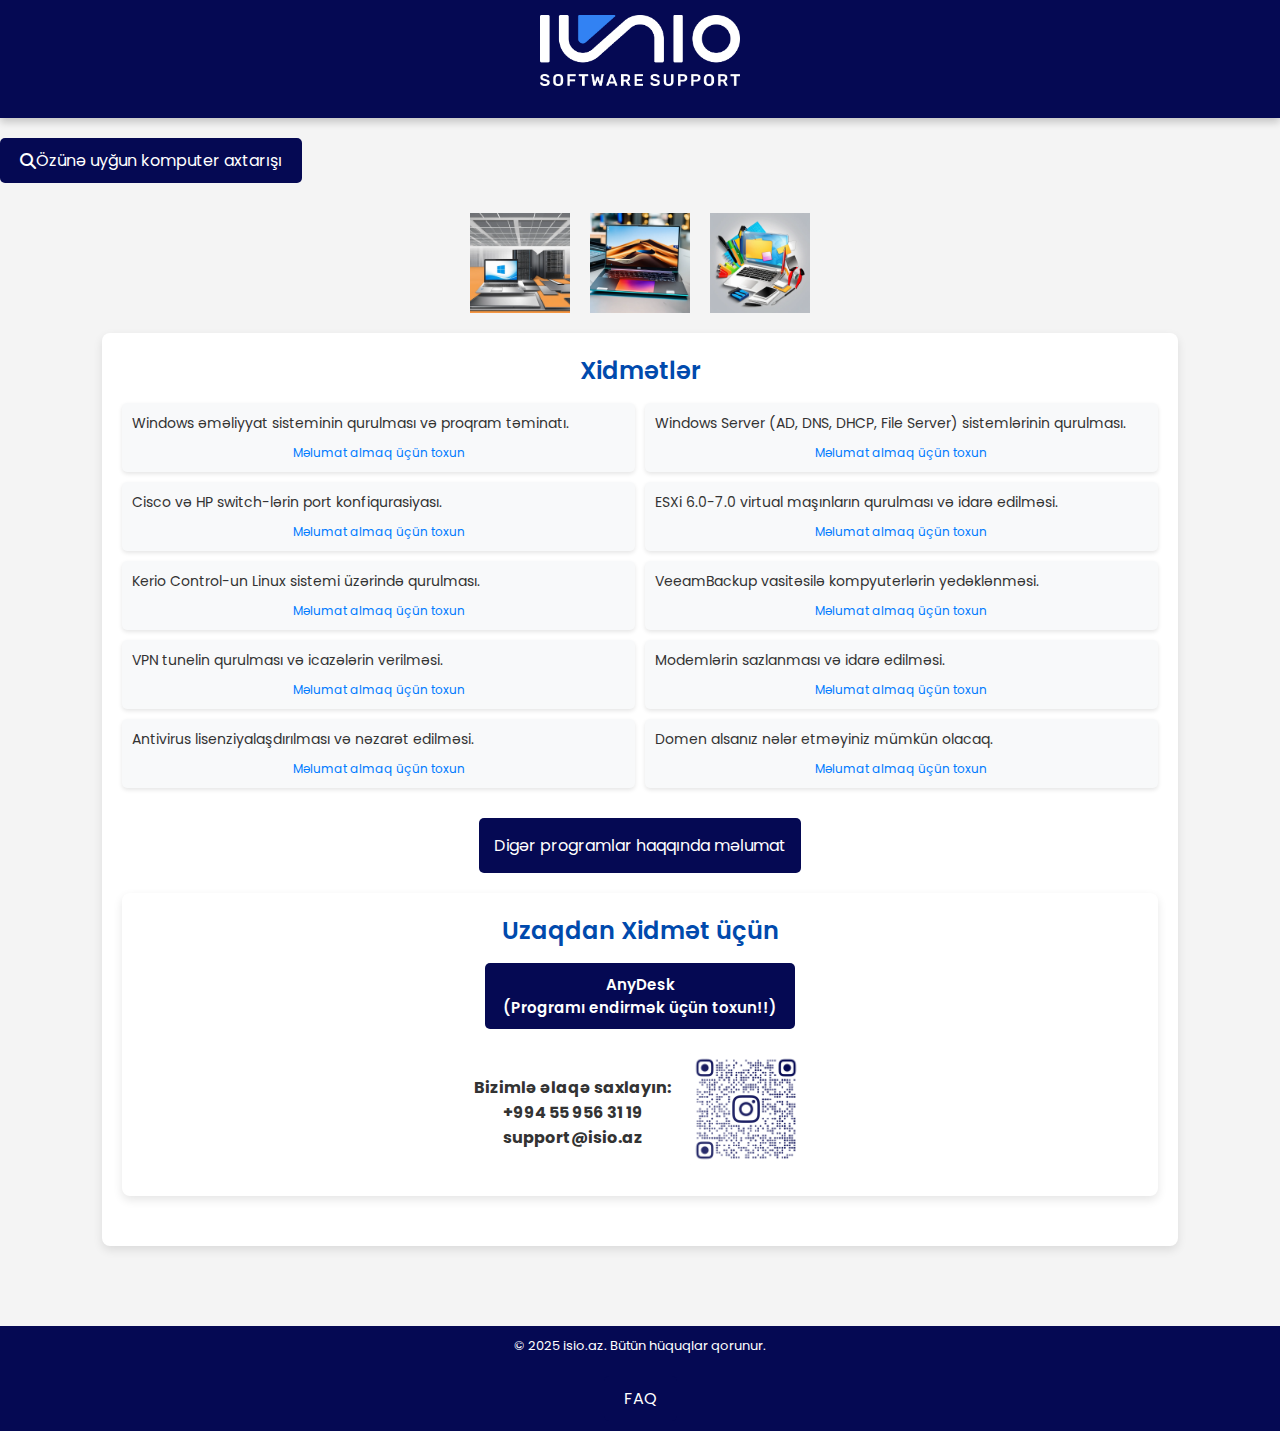
<file: index.html>
<!DOCTYPE html>
<html lang="az">
<head>
<head>
    <meta charset="UTF-8">
    <meta name="viewport" content="width=device-width, initial-scale=1.0">
    <title>isio.az - Uzaqdan İT Dəstək Xidmətləri</title>

    <!-- SEO Meta Tags -->
    <meta name="keywords" content="uzaqdan texniki dəstək, Windows quraşdırılması, server qurulması, VPN, Kerio, antivirus, AnyDesk, İT xidmətlər, isio.az">
    <meta name="description" content="isio.az sizə uzaqdan texniki dəstək xidmətləri təqdim edir. Windows və Server qurğularının sazlanması, VPN, antivirus, Kerio və daha çox.">
    <meta name="author" content="isio.az">

    <!-- Robots and Indexing -->
    <meta name="robots" content="index, follow">
    <meta name="googlebot" content="index, follow">

    <!-- Open Graph (Facebook və s.) -->
    <meta property="og:title" content="isio.az - Uzaqdan İT Dəstək Xidmətləri">
    <meta property="og:description" content="Uzaqdan Windows, Server, VPN, antivirus və digər İT xidmətləri ilə texniki problemlərinizi həll edin.">
    <meta property="og:image" content="https://isio.az/logo.png">
    <meta property="og:url" content="https://isio.az">
    <meta property="og:type" content="website">

    <!-- Twitter Card -->
    <meta name="twitter:card" content="summary_large_image">
    <meta name="twitter:title" content="isio.az - Uzaqdan İT Dəstək Xidmətləri">
    <meta name="twitter:description" content="Uzaqdan İT dəstək xidmətləri ilə problemlərinizə sürətli həll.">
    <meta name="twitter:image" content="https://isio.az/logo.png">

    <!-- Favicon -->
    <link rel="icon" href="logo2.ico" type="image/x-icon">

    <!-- Font Awesome -->
    <link rel="stylesheet" href="https://cdnjs.cloudflare.com/ajax/libs/font-awesome/6.5.0/css/all.min.css">

    <!-- Cookiebot -->
    <script id="Cookiebot" src="https://consent.cookiebot.com/uc.js" data-cbid="51bd7281-9b43-4dba-870f-01ab7e5d1880" type="text/javascript"></script>

    <!-- Google Fonts -->
    <link href="https://fonts.googleapis.com/css2?family=Poppins:wght@300;400;600&display=swap" rel="stylesheet">

    <!-- Google Tag Manager -->
    <script>(function(w,d,s,l,i){w[l]=w[l]||[];w[l].push({'gtm.start':
    new Date().getTime(),event:'gtm.js'});var f=d.getElementsByTagName(s)[0],
    j=d.createElement(s),dl=l!='dataLayer'?'&l='+l:'';j.async=true;j.src=
    'https://www.googletagmanager.com/gtm.js?id='+i+dl;f.parentNode.insertBefore(j,f);
    })(window,document,'script','dataLayer','GTM-56B8S53M');</script>

    <!-- Google Analytics -->
    <script async src="https://www.googletagmanager.com/gtag/js?id=G-GMBKCT1656"></script>
    <script>
        window.dataLayer = window.dataLayer || [];
        function gtag(){dataLayer.push(arguments);}
        gtag('js', new Date());
        gtag('config', 'G-GMBKCT1656');
    </script>
    
    <style>
        @import url('https://fonts.googleapis.com/css2?family=Poppins:wght@300;400;600&display=swap');

        * {
            margin: 0;
            padding: 0;
            box-sizing: border-box;
            font-family: 'Poppins', sans-serif;
        }

        body {
            background-color: #f4f4f4;
            color: #333;
            overflow-x: hidden;
        }

        header {
            background: #050953;
            text-align: center;
            padding: 15px;
            box-shadow: 0 4px 8px rgba(0, 0, 0, 0.2);
        }

        header img {
            width: 200px;
            animation: fadeIn 1.5s ease-in-out;
        }

        main {
            padding: 30px 8%;
            position: relative;
        }

        .services, .support {
            padding: 20px;
            background: white;
            border-radius: 8px;
            box-shadow: 0 4px 10px rgba(0, 0, 0, 0.1);
            animation: slideUp 0.8s ease-in-out;
            margin-bottom: 30px;
        }

        h2 {
            text-align: center;
            color: #004aad;
            font-weight: 600;
            margin-bottom: 15px;
        }

        .service-list {
            display: flex;
            flex-wrap: wrap;
            gap: 10px;
            justify-content: space-between;
            list-style: none;
            padding: 0;
        }

        .service-list li {
            flex: 1 1 calc(50% - 10px);
            background: #f8f9fa;
            padding: 10px;
            border-radius: 5px;
            box-shadow: 0 2px 4px rgba(0, 0, 0, 0.1);
            font-size: 14px;
            transition: transform 0.2s ease-in-out;
            cursor: pointer;
        }

        .service-images {
    display: flex;
    justify-content: center;
    gap: 20px;
    margin-bottom: 20px;
}

.service-images img {
    width: 100px; /* İki dəfə kiçiltmə */
    height: auto;
    transition: transform 0.3s ease;
}

.service-images img:hover {
    transform: scale(1.05); /* Hover effekti əlavə etdim */
}


        .service-list li:hover {
            transform: scale(1.02);
            background: #eef3ff;
        }

        .service-list li .info {
            margin-top: 10px;
            font-size: 12px;
            color: #007BFF;
            text-align: center;
        }

        .support div {
            text-align: center;
        }

        .support button {
            padding: 10px 18px;
            background: #050953; /* AnyDesk düyməsinin rəngi */
            color: #fff;
            text-decoration: none;
            font-size: 15px;
            font-weight: 600;
            border-radius: 5px;
            border: none;
            cursor: pointer;
            transition: background 0.3s ease-in-out;
        }

        .support button:hover {
            background: #003366;
        }

        .contact-info {
            display: flex;
            align-items: center;
            justify-content: center;
            gap: 15px;
            margin-top: 20px;
            text-align: center;
        }

        .btn {
    color: red; /* FAQ linkinin rəngi qırmızı olsun */
    text-decoration: none; /* Alt xətləri silək */
}

.btn:hover {
    color: darkred; /* Hover effekti ilə rəngi bir az tündləşdirək */
}

        .qr img {
            width: 120px;
            height: 120px;
        }

        footer {
            text-align: center;
            padding: 10px;
            background: #050953;
            color: #fff;
            font-size: 13px;
            margin-top: 20px;
        }

        /* Overlay styles */
        #overlay {
            display: none;
            position: fixed;
            top: 0;
            left: 0;
            width: 100%;
            height: 100%;
            background-color: rgba(0, 0, 0, 0.7);
            justify-content: center;
            align-items: center;
        }
        
        #content {
            background-color: white;
            padding: 20px;
            border-radius: 5px;
            max-width: 600px;
            margin: auto;
            text-align: left;
            overflow-y: auto;
            max-height: 80vh;
        }

        @keyframes fadeIn {
            from { opacity: 0; }
            to { opacity: 1; }
        }

        @keyframes slideUp {
            from { transform: translateY(20px); opacity: 0; }
            to { transform: translateY(0); opacity: 1; }
        }

        .prices-button-container {
    display: flex; /* Düyməni mərkəzləşdirmək üçün flex istifadə edirik */
    justify-content: center; /* Üfüqi mərkəzləşdirmək */
    margin-top: 30px; /* "Xidmətlər" hissəsindən məsafə */
    margin-bottom: 20px; /* "Ehtiyatdan Xidmət" hissəsindən məsafə */
}

.prices-button {
    padding: 15px;
    background-color: #050953;
    color: white;
    border: none;
    border-radius: 5px;
    font-size: 16px;
    cursor: pointer;
    transition: transform 0.3s, background-color 0.3s;
}

.prices-button:hover {
    transform: scale(1.05);
    background-color: #003366;
}

        .btn {
            display: inline-flex;
            align-items: center; /* İkonu mətni ilə düz alin */
            padding: 10px 20px;
            font-size: 16px;
            color: white;
            background-color: #050953; /* Düymənin arxa fon rəngi */
            border: none;
            border-radius: 5px; /* Künclərin dairəsi */
            text-decoration: none; /* Alt xətti gizlə */
            transition: background-color 0.3s; /* Rəng dəyişməsinin animasiyası */
            margin-top: 20px; /* Baş səhifə ilə düymə arasında məsafə */
        }
        
        .btn:hover {
            background-color: #ffffff; /* Hover zamanı arxa fon rəngi */
        }
    </style>
      <!-- Google Analytics -->
  <script async src="https://www.googletagmanager.com/gtag/js?id=G-XXXXXXX"></script>
  <script>
    window.dataLayer = window.dataLayer || [];
    function gtag(){dataLayer.push(arguments);}
    gtag('js', new Date());
    gtag('config', 'G-GMBKCT1656');
  </script>
</head>


<body>


    <!-- Google Tag Manager (noscript) -->
<noscript><iframe src="https://www.googletagmanager.com/ns.html?id=GTM-56B8S53M"
height="0" width="0" style="display:none;visibility:hidden"></iframe></noscript>
<!-- End Google Tag Manager (noscript) -->

    <header>
        <img src="logo.png" alt="isio.az Logo">
        <p style="text-align: right; margin: 10px;">
        </p>
    </header>

    <body>
        <a href="komputerler.html" class="btn">
            <i class="fas fa-search"></i> Özünə uyğun komputer axtarışı
        </a>
    </body>

    <main>
        <div class="service-images">
            <img src="foto1.png" alt="Foto 1" class="service-image">
            <img src="foto2.png" alt="Foto 2" class="service-image">
            <img src="foto3.png" alt="Foto 3" class="service-image">
        </div>
        <section class="services">
            <h2>Xidmətlər</h2>

            <ul class="service-list">
                <li onclick="openOverlay('windows-operations')">
                    Windows əməliyyat sisteminin qurulması və proqram təminatı.<br>
                    <div class="info">Məlumat almaq üçün toxun</div>
                </li>
                <li onclick="openOverlay('windows-server')">
                    Windows Server (AD, DNS, DHCP, File Server) sistemlərinin qurulması.<br>
                    <div class="info">Məlumat almaq üçün toxun</div>
                </li>
                <li onclick="openOverlay('switch-configuration')">
                    Cisco və HP switch-lərin port konfiqurasiyası.<br>
                    <div class="info">Məlumat almaq üçün toxun</div>
                </li>
                <li onclick="openOverlay('esxi')">
                    ESXi 6.0-7.0 virtual maşınların qurulması və idarə edilməsi.<br>
                    <div class="info">Məlumat almaq üçün toxun</div>
                </li>
                <li onclick="openOverlay('kerio')">
                    Kerio Control-un Linux sistemi üzərində qurulması.<br>
                    <div class="info">Məlumat almaq üçün toxun</div>
                </li>
                <li onclick="openOverlay('veeam-backup')">
                    VeeamBackup vasitəsilə kompyuterlərin yedəklənməsi.<br>
                    <div class="info">Məlumat almaq üçün toxun</div>
                </li>
                <li onclick="openOverlay('vpn')">
                    VPN tunelin qurulması və icazələrin verilməsi.<br>
                    <div class="info">Məlumat almaq üçün toxun</div>
                </li>
                <li onclick="openOverlay('modem-configuration')">
                    Modemlərin sazlanması və idarə edilməsi.<br>
                    <div class="info">Məlumat almaq üçün toxun</div>
                </li>
                <li onclick="openOverlay('antivirus')">
                    Antivirus lisenziyalaşdırılması və nəzarət edilməsi.<br>
                    <div class="info">Məlumat almaq üçün toxun</div>
                </li>
                <li onclick="openOverlay('domen')">
                    Domen alsanız nələr etməyiniz mümkün olacaq.<br>
                    <div class="info">Məlumat almaq üçün toxun</div>
                </li>
            </ul>
<!-- Price Button under Services section -->
<div class="prices-button-container">
    <button class="prices-button" onclick="showPrices()">Digər programlar haqqında məlumat</button>
</div>

        <section class="support">
            <h2>Uzaqdan Xidmət üçün </h2>
            <div>
                <button onclick="window.location.href='AnyDesk.exe';">
                    AnyDesk
                    <p>(Programı endirmək üçün toxun!!)</p>
                </button>
            </div>
<!-- Əlaqə bölməsi -->
<div class="contact-info">
    <div>
      <p><strong>Bizimlə əlaqə saxlayın:</strong></p>
      <p>
         <strong>
          <a href="#" onclick="chooseContactOption(event)" style="text-decoration: none; color: inherit;">+994 55 956 31 19</a>
        </strong>
      </p>
      <p> <strong>
        <a href="mailto:support@isio.az?subject=Əlaqə&body=Anydesk%20İD%20daxil%20edin:%0AƏlaqə%20nömrəsi%20daxil%20edin:" style="text-decoration: none; color: inherit;">
          support@isio.az
        </a>
      </strong></p>
    </div>
    <div class="qr">
      <a href="https://www.instagram.com/isio.az/" target="_blank">
        <img src="QR.png" alt="Instagram QR Kodu">
      </a>
    </div>
  </div>
</main>

        <!-- Overlay Div -->
        <div id="overlay" onclick="closeOverlay()">
            <div id="content">
                <div id="windows-operations-content" style="display: none;">
                    <h3>Windows əməliyyat sisteminin iş prinsipləri:</h3>
                    <p>Windows əməliyyat sistemi, istifadəçilərə qrafik istifadəçi interfeysi (GUI) vasitəsilə rahat idarəetmə imkanları təqdim edir. Əməliyyat sistemi həmçinin çoxsaylı tətbiqlərin eyni anda işlədilməsinə imkan verən çoxnüvəli çoxsistemli əməliyyat prinsipləri üzərində qurulub...</p>
                </div>
                <div id="windows-server-content" style="display: none;">
                    <h3>Windows Server (AD, DNS, DHCP, File Server) sistemlərinin qurulması:</h3>
                    <p>Windows Server, təşkilatlar üçün müxtəlif xidmətlər və resursları idarə etmək üçün istifadə edilən əməliyyat sistemidir. Active Directory (AD) şəbəkə resurslarını mərkəzləşdirilmiş şəkildə idarə edir, DNS (Domain Name System) şəbəkə üzərində resursların tapılmasını təmin edir, DHCP isə IP ünvanlarının avtomatik olaraq verilməsini təmin edir...</p>
                </div>
                <div id="switch-configuration-content" style="display: none;">
                    <h3>Cisco və HP switch-lərin port konfiqurasiyası:</h3>
                    <p>Cisco və HP switch-lərin port konfiqurasiyası, şəbəkə trafiki və qurğular arasında əlaqələrin düzgün şəkildə qurulmasını təmin edir. Bu xidmət, şəbəkə təhlükəsizliyi və performansını artırmaq məqsədilə vacibdir...</p>
                </div>
                <div id="esxi-content" style="display: none;">
                    <h3>ESXi 6.0-7.0 virtual maşınların qurulması və idarə edilməsi:</h3>
                    <p>ESXi, VMware tərəfindən təqdim olunan bir hipervizordur və bu sistem virtual maşınların idarə edilməsi üçün istifadə olunur. Bu xidmət, fiziki serverin resurslarından daha səmərəli istifadə etməyə imkan verir...</p>
                </div>
                <div id="kerio-content" style="display: none;">
                    <h3>Kerio Control-un Linux sistemi üzərində qurulması:</h3>
                    <p>Kerio Control, şəbəkə təhlükəsizliyini təmin edən bir firewall proqramıdır. Linux sistemində bu proqramın qurulması, şəbəkə təhlükəsizliyinin artırılması və internet əlaqələrinin idarə edilməsi üçün vacibdir...</p>
                </div>
                <div id="veeam-backup-content" style="display: none;">
                    <h3>VeeamBackup vasitəsilə kompyuterlərin yedəklənməsi:</h3>
                    <p>VeeamBackup, məlumatların itirilməməsi üçün təşkilatlarda istifadə edilən bir yedəkləmə həllidir. Bu sistem, kompüterlərin tam və fərdi yedəklənməsi üçün istifadə olunur...</p>
                </div>
                <div id="vpn-content" style="display: none;">
                    <h3>VPN tunelin qurulması və icazələrin verilməsi:</h3>
                    <p>VPN (Virtual Private Network) tunel qurulması, uzaqdan şəbəkə bağlantılarının təhlükəsizliyini təmin edir. Bu xidmət şəbəkə üzərində məlumatların şifrələnərək ötürülməsini təmin edir...</p>
                </div>
                <div id="modem-configuration-content" style="display: none;">
                    <h3>Modemlərin sazlanması və idarə edilməsi:</h3>
                    <p>Modemlərin düzgün sazlanması, şəbəkə sürətinin optimallaşdırılması və bağlantıların davamlılığını təmin etmək üçün əhəmiyyətlidir...</p>
                </div>
                <div id="antivirus-content" style="display: none;">
                    <h3>Antivirus lisenziyalaşdırılması və nəzarət edilməsi:</h3>
                    <p>Antivirus proqramlarının düzgün işləməsi və müntəzəm yenilənməsi, şəbəkə təhlükəsizliyini qorumaq və potensial təhdidlərə qarşı mübarizə aparmaq üçün vacibdir...</p>
                </div>
                <div id="domen-content" style="display: none;">
                    <h3>Domen alsanız nələr etməyiniz mümkün olacaq:</h3>
                    <p>🌐 1. Veb sayt yaratmaq
                        Domenini şəxsi, biznes və ya bloq saytın üçün istifadə edə bilərsən.
                        
                        Məsələn: www.seninadın.az
                        
                        📧 2. Şəxsi və ya biznes e-mail
                        Domen ilə peşəkar e-mail ünvanı yarada bilərsən.
                        
                        Məsələn: info@seninadın.az, ad.soyad@seninadın.az
                        
                        🛒 3. Onlayn mağaza
                        Domen üzərində məhsullarını sata biləcəyin e-ticarət platforması qura bilərsən.
                        
                        WooCommerce, Shopify və s. istifadə oluna bilər.
                        
                        💻 4. Portfel və ya CV səhifəsi
                        Özünü və işlərini tanıtdığın şəxsi portfel yaratmaq mümkündür.
                        
                        Xüsusilə dizaynerlər, proqramçılar və freelancerlər üçün faydalıdır.
                        
                        📈 5. SEO və marka tanıtımı
                        Öz domeninlə internetdə tanınmaq və axtarış sistemlərində görünmək daha asan olur.
                        
                        Marka dəyəri və etibar qazanırsan.
                        
                        🔐 6. VPN, Server və ya Şəxsi Layihələr üçün
                        Domeni öz serverinə bağlayaraq VPN, ev avtomatlaşdırması və digər layihələrdə istifadə edə bilərsən.
                    </p>
                    
                    <p>Domen almaq üçün keçid edin <a href="https://online.az/" target="_blank">buraya klikləyin</a>.</p>
                </div>
                <div id="prices-content" style="display: none;">
                    <h3>Qiymətlər:</h3>
                    <ul style="list-style-type: none;">
                        <li><span class="price">Windows 7,8,10,11 - Qiymət üçün müraciət edin!</span><strong></strong> (Ancaq ofis programları daxildir)</li>
                        <li><span class="price">Windows Server 2016,2019,2022,2025 - Qiymət üçün müraciət edin!</span><strong></strong> (Ancaq Domenin yaradılması daxildir)</li>
                        <li><span class="price">Veam Backup 11 - Qiymət üçün müraciət edin!</span><strong></strong></li>
                        <li><span class="price">Kerio Control - Qiymət üçün müraciət edin!</span><strong></strong></li>
                        <li><span class="price">ESXi 6.0-7.0 - Qiymət üçün müraciət edin!</span><strong></strong></li>
                        <li><span class="price">Antivirus (kaspersky) - 1PC - 30</span><strong></strong></li>
                        <li><span class="price">Autocad 2022,2024 - Qiymət üçün müraciət edin!</span><strong></strong></li>
                        <li><span class="price">3DS Max - Qiymət üçün müraciət edin!</span><strong></strong> (Features daxildir - Corona, vray, XSMP, Floor generator, MultiTextura, Relink bitmaps, Sweep)</li>
                        <li><span class="price">Ofiss programları 2016, 2019, 2024 - Qiymət üçün müraciət edin!</span><strong></strong> (Word, Excel, PowerPoint, Outlook)</li>
                    </ul>
                </div>
            </div>
        </div>
    </main>

    <footer>
        <p>© 2025 isio.az. Bütün hüquqlar qorunur.</p>
        <p><a href="faq.html" class="btn">FAQ</a></p> <!-- FAQ linki burada -->
    </footer>

    <script>
        function chooseContactOption(event) {
          event.preventDefault();
        
          // Yalnız mobil cihazlarda işləsin
          if (/Mobi|Android|iPhone/i.test(navigator.userAgent)) {
            if (confirm("WhatsApp ilə əlaqə saxlamaq istəyirsiniz? 'İmtina' etsəniz zəngə yönləndiriləcəksiniz.")) {
              window.location.href = "https://wa.me/994559563119";
            } else {
              window.location.href = "tel:+994559563119";
            }
          } else {
            alert("Bu funksionallıq yalnız mobil cihazlarda aktivdir.");
          }
        }
        </script>
        

    <script>
        function openOverlay(service) {
            document.getElementById('overlay').style.display = 'flex';
            document.getElementById(service + '-content').style.display = 'block';
        }

        function closeOverlay() {
            document.getElementById('overlay').style.display = 'none';
            const contents = document.querySelectorAll('#content > div');
            contents.forEach(function(content) {
                content.style.display = 'none';
            });
        }
        
        function showPrices() {
            document.getElementById('overlay').style.display = 'flex';
            document.getElementById('prices-content').style.display = 'block';
        }
    </script>
            
            <!--Start of Tawk.to Script-->
    <script type="text/javascript">
    var Tawk_API=Tawk_API||{}, Tawk_LoadStart=new Date();
    (function(){
    var s1=document.createElement("script"),s0=document.getElementsByTagName("script")[0];
    s1.async=true;
    s1.src='https://embed.tawk.to/67dad59c82b053190b878bca/1imnd4r1h';
    s1.charset='UTF-8';
    s1.setAttribute('crossorigin','*');
    s0.parentNode.insertBefore(s1,s0);
    })();
    </script>
    <!--End of Tawk.to Script-->

</body>
</html>
</file>
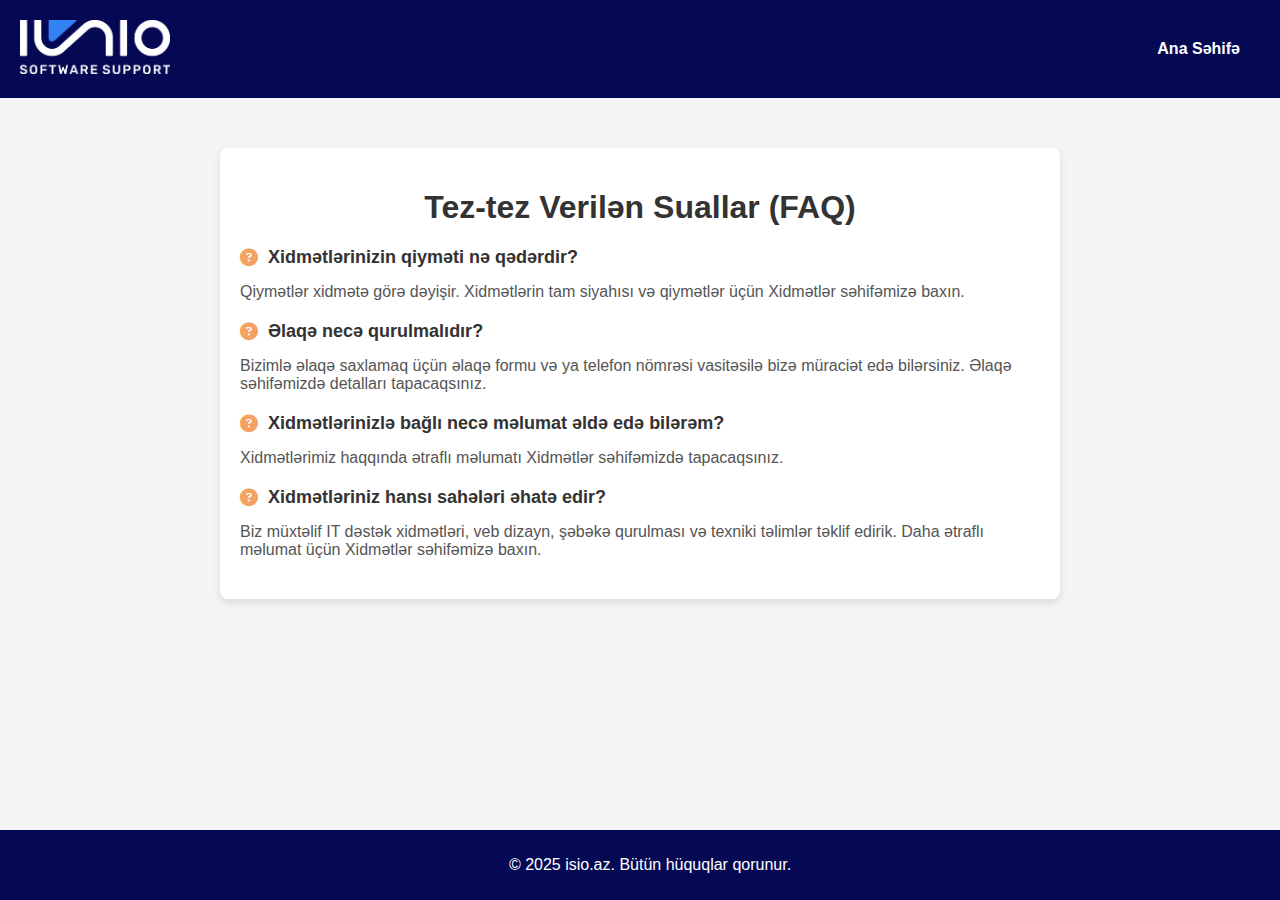
<file: faq.html>
<!DOCTYPE html>
<html lang="az">
<head>
    <meta charset="UTF-8">
    <meta name="viewport" content="width=device-width, initial-scale=1.0">
    <title>FAQ - isio.az</title>
    <link rel="stylesheet" href="https://cdnjs.cloudflare.com/ajax/libs/font-awesome/6.5.0/css/all.min.css"> <!-- Font Awesome -->
    
    <style>
        /* Ümumi stil */
        body {
            font-family: Arial, sans-serif;
            margin: 0;
            padding: 0;
            background-color: #f4f4f4;
        }

        /* Header stil */
        header {
            background-color:#050953;
            color: #fff;
            padding: 20px;
            display: flex;
            justify-content: space-between;
            align-items: center;
        }

        header .logo-img {
            width: 150px;
            height: auto;
        }

        nav ul {
            list-style: none;
            padding: 0;
            margin: 0;
            display: flex;
        }

        nav ul li {
            margin-right: 20px;
        }

        nav ul li a {
            color: #fff;
            text-decoration: none;
            font-weight: bold;
        }

        nav ul li a:hover {
            color: #f4a261;
        }

        /* FAQ stil */
        .faq {
            max-width: 800px;
            margin: 50px auto;
            padding: 20px;
            background-color: #fff;
            box-shadow: 0 4px 8px rgba(0, 0, 0, 0.1);
            border-radius: 8px;
        }

        .faq h1 {
            text-align: center;
            color: #333;
        }

        .faq-item {
            margin-bottom: 20px;
        }

        .faq-question h2 {
            font-size: 18px;
            color: #333;
            display: flex;
            align-items: center;
        }

        .faq-question h2 i {
            margin-right: 10px;
            color: #f4a261;
        }

        .faq-answer p {
            font-size: 16px;
            color: #555;
            margin-top: 10px;
        }

        /* Uzaqdan xidmət bölməsi */
        .remote-service {
            background-color: #fff;
            padding: 20px;
            margin-top: 40px;
            box-shadow: 0 4px 8px rgba(0, 0, 0, 0.1);
            border-radius: 8px;
        }

        .remote-service h2 {
            color: #333;
        }

        .remote-service p {
            font-size: 16px;
            color: #555;
        }

        footer {
            text-align: center;
            padding: 10px;
            background-color: #050953;
            color: #fff;
            position: absolute;
            bottom: 0;
            width: 100%;
        }
    </style>
</head>
      <!-- Google Analytics -->
  <script async src="https://www.googletagmanager.com/gtag/js?id=G-XXXXXXX"></script>
  <script>
    window.dataLayer = window.dataLayer || [];
    function gtag(){dataLayer.push(arguments);}
    gtag('js', new Date());
    gtag('config', 'G-GMBKCT1656');
  </script>
<body>
<body>
    <!-- Header bölməsi -->
    <header>
        <div class="logo">
            <img src="logo.png" alt="Isio Logo" class="logo-img"> <!-- Logonun göstərilməsi -->
        </div>
        <nav>
            <ul>
                <li><a href="index.html">Ana Səhifə</a></li>
            </ul>
        </nav>
    </header>

    <!-- FAQ səhifəsinin məzmunu -->
    <main>
        <section class="faq">
            <h1>Tez-tez Verilən Suallar (FAQ)</h1>

            <!-- FAQ 1 -->
            <div class="faq-item">
                <div class="faq-question">
                    <h2><i class="fas fa-question-circle"></i> Xidmətlərinizin qiyməti nə qədərdir?</h2>
                </div>
                <div class="faq-answer">
                    <p>Qiymətlər xidmətə görə dəyişir. Xidmətlərin tam siyahısı və qiymətlər üçün Xidmətlər səhifəmizə baxın.</p>
                </div>
            </div>

            <!-- FAQ 2 -->
            <div class="faq-item">
                <div class="faq-question">
                    <h2><i class="fas fa-question-circle"></i> Əlaqə necə qurulmalıdır?</h2>
                </div>
                <div class="faq-answer">
                    <p>Bizimlə əlaqə saxlamaq üçün əlaqə formu və ya telefon nömrəsi vasitəsilə bizə müraciət edə bilərsiniz. Əlaqə səhifəmizdə detalları tapacaqsınız.</p>
                </div>
            </div>

            <!-- FAQ 3 -->
            <div class="faq-item">
                <div class="faq-question">
                    <h2><i class="fas fa-question-circle"></i> Xidmətlərinizlə bağlı necə məlumat əldə edə bilərəm?</h2>
                </div>
                <div class="faq-answer">
                    <p>Xidmətlərimiz haqqında ətraflı məlumatı Xidmətlər səhifəmizdə tapacaqsınız.</p>
                </div>
            </div>

            <!-- FAQ 4 -->
            <div class="faq-item">
                <div class="faq-question">
                    <h2><i class="fas fa-question-circle"></i> Xidmətləriniz hansı sahələri əhatə edir?</h2>
                </div>
                <div class="faq-answer">
                    <p>Biz müxtəlif IT dəstək xidmətləri, veb dizayn, şəbəkə qurulması və texniki təlimlər təklif edirik. Daha ətraflı məlumat üçün Xidmətlər səhifəmizə baxın.</p>
                </div>
            </div>

        </section>
    </main>

    <!-- Footer bölməsi -->
    <footer>
        <p>&copy; 2025 isio.az. Bütün hüquqlar qorunur.</p>
    </footer>
</body>
</html>
</file>
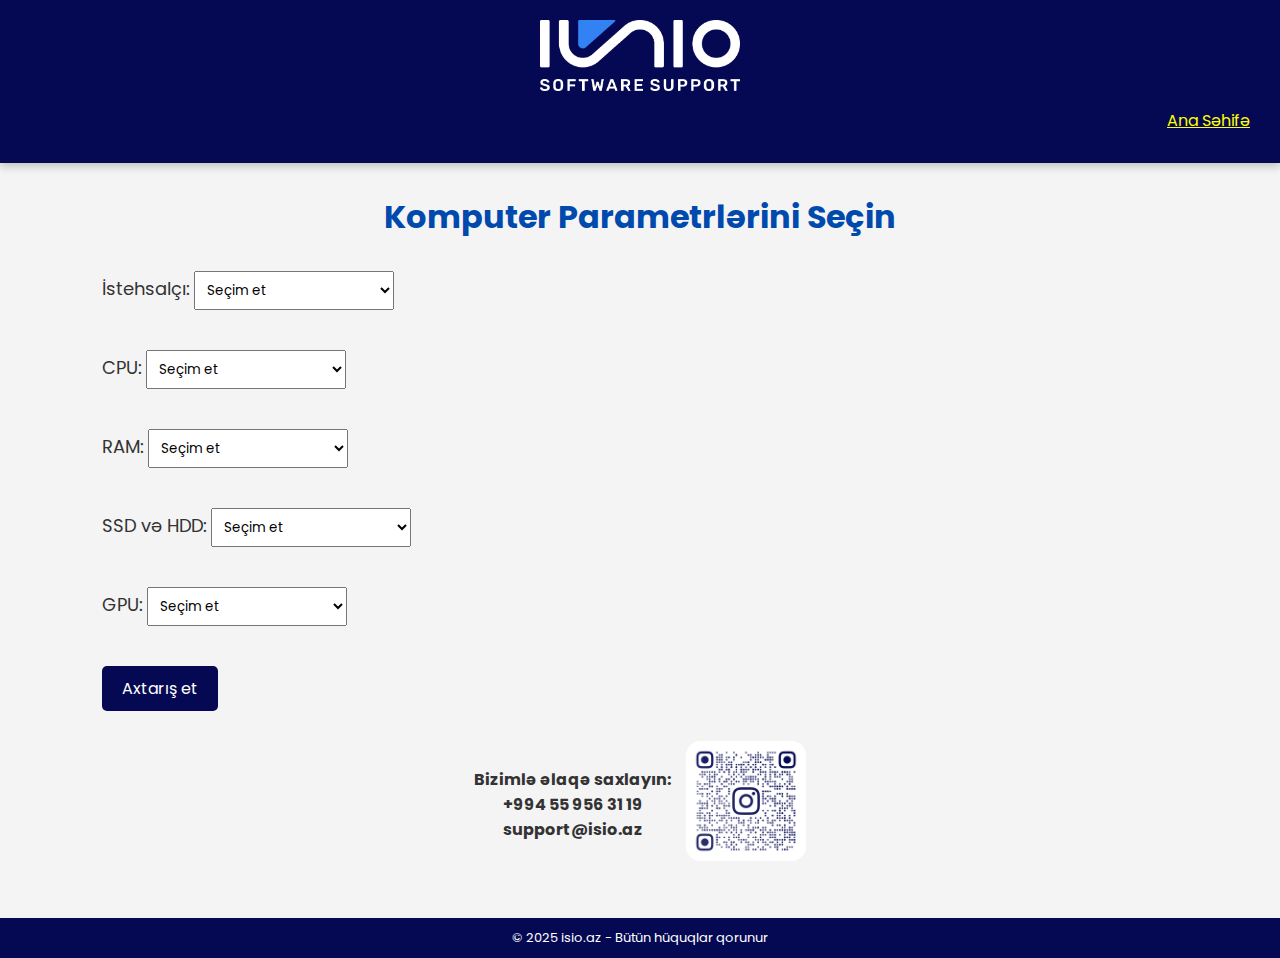
<file: komputerler.html>
<!DOCTYPE html>
<html lang="az">
<head>
    <meta charset="UTF-8">
    <meta name="viewport" content="width=device-width, initial-scale=1.0">
    <title>Komputerler</title>
    <link rel="icon" href="logo2.ico" type="image/x-icon">
    <link rel="stylesheet" href="https://cdnjs.cloudflare.com/ajax/libs/font-awesome/6.5.0/css/all.min.css">
    
     <!-- Google Tag Manager -->
<script>(function(w,d,s,l,i){w[l]=w[l]||[];w[l].push({'gtm.start':
new Date().getTime(),event:'gtm.js'});var f=d.getElementsByTagName(s)[0],
j=d.createElement(s),dl=l!='dataLayer'?'&l='+l:'';j.async=true;j.src=
'https://www.googletagmanager.com/gtm.js?id='+i+dl;f.parentNode.insertBefore(j,f);
})(window,document,'script','dataLayer','GTM-56B8S53M');</script>
<!-- End Google Tag Manager -->

    <script id="Cookiebot" src="https://consent.cookiebot.com/uc.js" data-cbid="51bd7281-9b43-4dba-870f-01ab7e5d1880"  type="text/javascript"></script>
    
    <style>
        @import url('https://fonts.googleapis.com/css2?family=Poppins:wght@300;400;600&display=swap');
        
        * {
            margin: 0;
            padding: 0;
            box-sizing: border-box;
            font-family: 'Poppins', sans-serif;
        }

        body {
            background-color: #f4f4f4;
            color: #333;
            overflow-x: hidden;
        }

        header {
            background: #050953;
            text-align: center;
            padding: 20px;
            box-shadow: 0 4px 8px rgba(0, 0, 0, 0.2);
        }

        header img {
            width: 200px;
            animation: fadeIn 1.5s ease-in-out;
        }

        main {
            padding: 30px 8%;
            position: relative;
        }

        h1 {
            text-align: center;
            color: #004aad;
            margin-bottom: 30px;
        }

        label {
            font-size: 18px;
        }

        select {
            width: 200px;
            padding: 8px;
            margin-bottom: 15px;
        }

        button {
            padding: 10px 20px;
            background-color: #050953;
            color: white;
            border: none;
            font-size: 16px;
            cursor: pointer;
            border-radius: 5px;
            transition: background-color 0.3s ease;
        }

        button:hover {
            background-color: #003366;
        }

        .contact-info {
            display: flex;
            align-items: center;
            justify-content: center;
            gap: 15px;
            margin-top: 30px;
            text-align: center;
        }

        .contact-info a {
            color: inherit;
            text-decoration: none;
        }

        .contact-info a:hover {
            text-decoration: underline;
        }

        .qr img {
            width: 120px;
            height: 120px;
        }

        footer {
            text-align: center;
            padding: 10px;
            background: #050953;
            color: #fff;
            font-size: 13px;
            margin-top: 20px;
        }

        @keyframes fadeIn {
            from { opacity: 0; }
            to { opacity: 1; }
        }

        @media (max-width: 600px) {
            select {
                width: 100%;
            }

            .contact-info {
                flex-direction: column;
            }
        }
    </style>
    <!-- Google Tag Manager (noscript) -->
<noscript><iframe src="https://www.googletagmanager.com/ns.html?id=GTM-56B8S53M"
height="0" width="0" style="display:none;visibility:hidden"></iframe></noscript>
<!-- End Google Tag Manager (noscript) -->
    
</head>
  <!-- Google Analytics -->
  <script async src="https://www.googletagmanager.com/gtag/js?id=G-XXXXXXX"></script>
  <script>
    window.dataLayer = window.dataLayer || [];
    function gtag(){dataLayer.push(arguments);}
    gtag('js', new Date());
    gtag('config', 'G-GMBKCT1656');
  </script>
<body>

    <!-- Google Tag Manager (noscript) -->
<noscript><iframe src="https://www.googletagmanager.com/ns.html?id=GTM-56B8S53M"
height="0" width="0" style="display:none;visibility:hidden"></iframe></noscript>
<!-- End Google Tag Manager (noscript) -->
    
    <header>
        <img src="logo.png" alt="isio.az Logo">
        <p style="text-align: right; margin: 10px;">
            <a href="index.html" class="btn" style="color: yellow;">Ana Səhifə</a>
        </p>
    </header>

<main>
    <h1>Komputer Parametrlərini Seçin</h1>
    
    <form id="searchForm">
        <!-- İstehsalçı Seçimi -->
        <label for="brand">İstehsalçı:</label>
        <select id="brand">
            <option value="">Seçim et</option>
            <option value="Acer">Acer</option>
            <option value="Apple">Apple</option>
            <option value="Asus">Asus</option>
            <option value="Dell">Dell</option>
            <option value="F+">F+</option>
            <option value="HP">HP</option>
            <option value="HUAWEI">HUAWEI</option>
            <option value="Lenovo">Lenovo</option>
            <option value="MSI">MSI</option>
            <option value="Tecno">Tecno</option>
        </select>
        <br><br>

        <!-- CPU -->
        <label for="cpu">CPU:</label>
        <select id="cpu">
            <option value="">Seçim et</option>
            <option value="AMD Ryzen 3">AMD Ryzen 3</option>
            <option value="AMD Ryzen™ 5 5500U">AMD Ryzen™ 5 5500U</option>
            <option value="AMD Ryzen 7">AMD Ryzen 7</option>
            <option value="AMD® Ryzen™ 7 5700U">AMD® Ryzen™ 7 5700U</option>
            <option value="Intel® Celeron® N4020">Intel® Celeron® N4020</option>
            <option value="Intel® Celeron® N4120">Intel® Celeron® N4120</option>
            <option value="Intel® Core™ i3-1005G1">Intel® Core™ i3-1005G1</option>
            <option value="Intel® Core™ i3-1115G4">Intel® Core™ i3-1115G4</option>
            <option value="Intel® Core™ i7-11370H">Intel® Core™ i7-11370H</option>
            <option value="Intel® Core™ i7-12700H">Intel® Core™ i7-12700H</option>
            <option value="Intel® Celeron® N4500">Intel® Celeron® N4500</option>
            <option value="Intel® Pentium® Silver N6000">Intel® Pentium® Silver N6000</option>
            <option value="Apple M2">Apple M2</option>
            <option value="AMD Ryzen 7 6800HS">AMD Ryzen 7 6800HS</option>
            <option value="Intel® Core™ i5-12500H">Intel® Core™ i5-12500H</option>
            <option value="AMD Ryzen™ 7 5825U">AMD Ryzen™ 7 5825U</option>
            <option value="Intel® Core™ i7-1255U">Intel® Core™ i7-1255U</option>
            <option value="Intel® Core™ i5-1235U">Intel® Core™ i5-1235U</option>
            <option value="Intel® Core™ i5-12450H">Intel® Core™ i5-12450H</option>
            <option value="Intel® Core™ i3-1215U">Intel® Core™ i3-1215U</option>
            <option value="Intel® Core™ i7-11390H">Intel® Core™ i7-11390H</option>
            <option value="AMD Ryzen™ 3 7320U">AMD Ryzen™ 3 7320U</option>
            <option value="Intel® Core™ i5-13500H">Intel® Core™ i5-13500H</option>
            <option value="Intel® Core™ i7-13700H">Intel® Core™ i7-13700H</option>
            <option value="Intel® Core™ i7-1360P">Intel® Core™ i7-1360P</option>
            <option value="AMD Ryzen™ 5 7520U">AMD Ryzen™ 5 7520U</option>
            <option value="AMD Ryzen™ 5 7530U">AMD Ryzen™ 5 7530U</option>
            <option value="AMD Ryzen™ 7 7730U">AMD Ryzen™ 7 7730U</option>
            <option value="Intel® Core™ i5-1340P">Intel® Core™ i5-1340P</option>
            <option value="Intel® Core™ i7-1355U">Intel® Core™ i7-1355U</option>
            <option value="Intel® Core™ i7-13650 HX">Intel® Core™ i7-13650 HX</option>
            <option value="AMD Ryzen™ 5 7535U">AMD Ryzen™ 5 7535U</option>
            <option value="Intel® Core™ i5-1335U">Intel® Core™ i5-1335U</option>
            <option value="Intel® Core™ i3-N305 (13th Gen)">Intel® Core™ i3-N305 (13th Gen)</option>
            <option value="Intel® Core™ i3-1315U">Intel® Core™ i3-1315U</option>
            <option value="AMD Ryzen™ 7 7735U">AMD Ryzen™ 7 7735U</option>
            <option value="AMD Ryzen™ 5 7535HS">AMD Ryzen™ 5 7535HS</option>
            <option value="Intel® Core™ i7-13620H">Intel® Core™ i7-13620H</option>
            <option value="Intel® Core™ i5-13420H">Intel® Core™ i5-13420H</option>
            <option value="Apple M3 Pro">Apple M3 Pro</option>
            <option value="Apple M3 Max">Apple M3 Max</option>
            <option value="Apple M3">Apple M3</option>
            <option value="AMD Ryzen R5-7530U">AMD Ryzen R5-7530U</option>
            <option value="Ryzen 5 7640HS up to 5.0 GHz">Ryzen 5 7640HS up to 5.0 GHz</option>
            <option value="Intel Core Ultra 7">Intel Core Ultra 7</option>
            <option value="Intel® Core™ i3-1305U">Intel® Core™ i3-1305U</option>
            <option value="Intel Ultra 7 155H">Intel Ultra 7 155H</option>
            <option value="Intel Ultra 5 125H">Intel Ultra 5 125H</option>
            <option value="Intel® Core™ i9-14900HX">Intel® Core™ i9-14900HX</option>
            <option value="Intel Ultra 9 185H">Intel Ultra 9 185H</option>
            <option value="Apple m4">Apple m4</option>
            <option value="Intel® Core™ Ultra 7 155H">Intel® Core™ Ultra 7 155H</option>
            <option value="AMD Ryzen 7 8840HS">AMD Ryzen 7 8840HS</option>
            <option value="Ryzen AI 9 HX 370">Ryzen AI 9 HX 370</option>
            <option value="Ryzen AI 9 365">Ryzen AI 9 365</option>
            <option value="Snapdragon X Elite X1E 78 100">Snapdragon X Elite X1E 78 100</option>
            <option value="Intel® Core™ Ultra 5 125U">Intel® Core™ Ultra 5 125U</option>
            <option value="Intel 5 120U">Intel 5 120U</option>
            <option value="Intel Core i5-1334U">Intel Core i5-1334U</option>
            <option value="AMD Ryzen R7-7435HS">AMD Ryzen R7-7435HS</option>
            <option value="i7-14700HX">i7-14700HX</option>
            <option value="Intel N100">Intel N100</option>
            <option value="AMD Ryzen™ 5 8640HS">AMD Ryzen™ 5 8640HS</option>
            <option value="Intel® Core™ Ultra 7 155U">Intel® Core™ Ultra 7 155U</option>
            <option value="AMD Ryzen 7 7320U">AMD Ryzen 7 7320U</option>
            <option value="AMD® Ryzen™ 5 7235HS">AMD® Ryzen™ 5 7235HS</option>
            <option value="Apple M4 Pro">Apple M4 Pro</option>
            <option value="Apple M4 Max">Apple M4 Max</option>
            <option value="Intel® Core™ 5 120U">Intel® Core™ 5 120U</option>
            <option value="Intel Core i7-150U">Intel Core i7-150U</option>
        </select>
        <br><br>

        <!-- RAM -->
        <label for="ram">RAM:</label>
        <select id="ram">
            <option value="">Seçim et</option>
            <option value="DDR4 16 GB, 2666 MHz">DDR4 16 GB, 2666 MHz</option>
            <option value="DDR4 16GB, 4266 MHz">DDR4 16GB, 4266 MHz</option>
            <option value="DDR4 16GB, 3200 MHz">DDR4 16GB, 3200 MHz</option>
            <option value="DDR4 4GB, 2400 MHz">DDR4 4GB, 2400 MHz</option>
            <option value="DDR4 4GB, 3200 MHz">DDR4 4GB, 3200 MHz</option>
            <option value="DDR4 8 GB, 2666 MHz">DDR4 8 GB, 2666 MHz</option>
            <option value="DDR4 8 GB, 4800 MHz">DDR4 8 GB, 4800 MHz</option>
            <option value="DDR4 8GB, 3200 MHz">DDR4 8GB, 3200 MHz</option>
            <option value="DDR5 16GB, 5600 MHz">DDR5 16GB, 5600 MHz</option>
            <option value="DDR5 16GB, 4800 MHz">DDR5 16GB, 4800 MHz</option>
        </select>
        <br><br>

        <!-- SSD və HDD -->
        <label for="storage">SSD və HDD:</label>
        <select id="storage">
            <option value="">Seçim et</option>
            <option value="HDD 1TB">HDD 1TB</option>
            <option value="SSD 1TB">SSD 1TB</option>
            <option value="SSD 240GB">SSD 240GB</option>
            <option value="SSD 256GB">SSD 256GB</option>
            <option value="SSD 256GB, HDD 1TB">SSD 256GB, HDD 1TB</option>
            <option value="SSD 2TB">SSD 2TB</option>
            <option value="SSD 4TB">SSD 4TB</option>
            <option value="SSD 512GB">SSD 512GB</option>
            <option value="SSD 64GB">SSD 64GB</option>
        </select>
        <br><br>

        <!-- GPU -->
        <label for="gpu">GPU:</label>
        <select id="gpu">
            <option value="">Seçim et</option>
            <option value="AMD Radeon™">AMD Radeon™</option>
            <option value="AMD Radeon™ Graphics">AMD Radeon™ Graphics</option>
            <option value="AMD Radeon 680M">AMD Radeon 680M</option>
            <option value="AMD Radeon 780M">AMD Radeon 780M</option>
            <option value="AMD Radeon 890M">AMD Radeon 890M</option>
            <option value="AMD Radeon™ RX 6800S">AMD Radeon™ RX 6800S</option>
            <option value="Intel® HD Graphics">Intel® HD Graphics</option>
            <option value="Intel® Iris® Xe">Intel® Iris® Xe</option>
            <option value="Intel® Iris® Xe Graphics">Intel® Iris® Xe Graphics</option>
            <option value="Intel® Iris® Xᵉ Graphics">Intel® Iris® Xᵉ Graphics</option>
            <option value="Intel® UHD Graphics">Intel® UHD Graphics</option>
            <option value="Intel® UHD Graphics 600">Intel® UHD Graphics 600</option>
            <option value="Intel®UHD Graphics">Intel®UHD Graphics</option>
            <option value="Intel® UMA">Intel® UMA</option>
            <option value="NVIDIA® GeForce® MX330">NVIDIA® GeForce® MX330</option>
            <option value="NVIDIA GeForce RTX 3050">NVIDIA GeForce RTX 3050</option>
            <option value="NVIDIA GeForce RTX3050 4 GB">NVIDIA GeForce RTX3050 4 GB</option>
            <option value="NVIDIA GeForce RTX 3050 4GB">NVIDIA GeForce RTX 3050 4GB</option>
            <option value="NVIDIA GeForce RTX 3050 6GB">NVIDIA GeForce RTX 3050 6GB</option>
            <option value="NVIDIA® GeForce RTX™ 4050">NVIDIA® GeForce RTX™ 4050</option>
            <option value="NVIDIA® GeForce RTX™ 4060">NVIDIA® GeForce RTX™ 4060</option>
            <option value="NVIDIA® GeForce RTX™ 4070">NVIDIA® GeForce RTX™ 4070</option>
            <option value="NVIDIA GeForce RTX 4070 8 GB">NVIDIA GeForce RTX 4070 8 GB</option>
            <option value="NVIDIA GeForce RTX 4060 8GB">NVIDIA GeForce RTX 4060 8GB</option>
            <option value="NVIDIA® Geforce® RTX 4050 6GB">NVIDIA® GeForce® RTX 4050 6GB</option>
            <option value="NVIDIA® GeForce® RTX 2050 4GB">NVIDIA® GeForce® RTX 2050 4GB</option>
            <option value="AMD Radeon 610M">AMD Radeon 610M</option>
            <option value="Apple M3 18-core">Apple M3 18-core</option>
            <option value="Apple M3 8-core">Apple M3 8-core</option>
            <option value="Apple M4 10-core">Apple M4 10-core</option>
            <option value="Intel ® Arc ™ A370M Graphics 4 GB GDDR6">Intel ® Arc ™ A370M Graphics 4 GB GDDR6</option>
            <option value="Intel® Arc™ Graphics">Intel® Arc™ Graphics</option>
        </select>
        <br><br>

        <button type="button" onclick="search()">Axtarış et</button>
    </form>

    <script async src="https://cse.google.com/cse.js?cx=a79b53cb2b90e4416"></script>
    <div class="gcse-search"></div>

<!-- Əlaqə bölməsi -->
<div class="contact-info">
    <div>
      <p><strong>Bizimlə əlaqə saxlayın:</strong></p>
      <p>
         <strong>
          <a href="#" onclick="chooseContactOption(event)" style="text-decoration: none; color: inherit;">+994 55 956 31 19</a>
        </strong>
      </p>
      <p> <strong>
        <a href="mailto:support@isio.az?subject=Əlaqə&body=Anydesk%20İD%20daxil%20edin:%0AƏlaqə%20nömrəsi%20daxil%20edin:" style="text-decoration: none; color: inherit;">
          support@isio.az
        </a>
      </strong></p>
    </div>
    <div class="qr">
      <a href="https://www.instagram.com/isio.az/" target="_blank">
        <img src="QR.png" alt="Instagram QR Kodu">
      </a>
    </div>
  </div>
</main>

<footer>
    <p>&copy; 2025 isio.az - Bütün hüquqlar qorunur</p>
</footer>

<script>
    function search() {
        const brand = document.getElementById("brand").value;
        const cpu = document.getElementById("cpu").value;
        const ram = document.getElementById("ram").value;
        const storage = document.getElementById("storage").value;
        const gpu = document.getElementById("gpu").value;

        const query = `${brand} ${cpu} ${ram} ${storage} ${gpu}`;
        const searchBox = document.querySelector("input.gsc-input");
        const searchButton = document.querySelector("button.gsc-search-button");

        if (searchBox && searchButton) {
            searchBox.value = query;
            searchButton.click();
        } else {
            alert("Axtarış sahəsi yüklənməyib. Zəhmət olmasa bir az gözləyin.");
        }
    }
</script>

</body>
</html>
</file>
